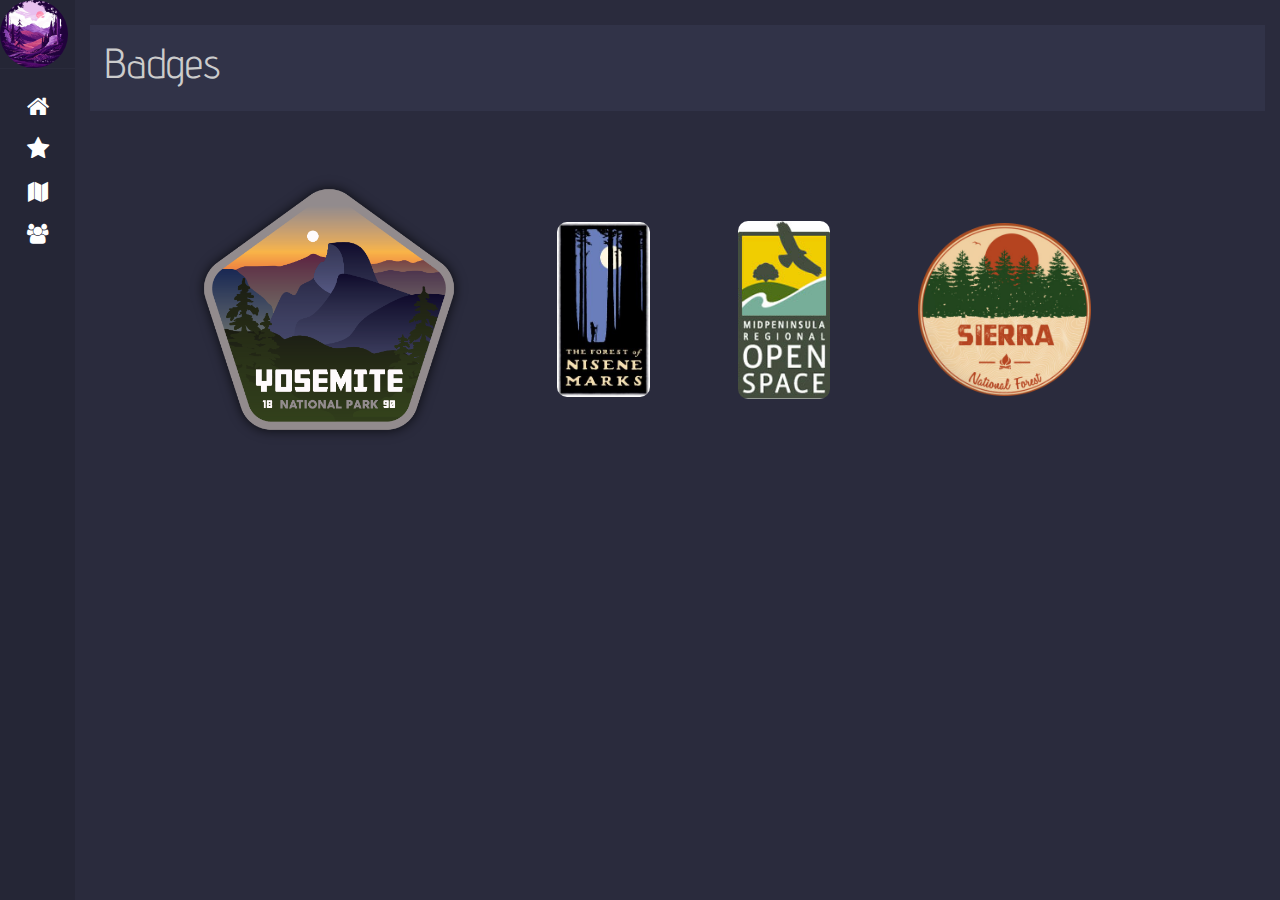
<file: badges.html>
<!DOCTYPE html>
<html lang="en" >
<head>
  <meta charset="UTF-8">
  <title>Hiking Dashboard</title>
  <link rel="stylesheet" href="data/style/style.css">

</head>
<body>
<!-- partial:index.partial.html -->
<!DOCTYPE html>
<html lang="en" >
<style>

     ul {
                text-align:center;
                line-height: 3;
            }
    .fa-home {
        color: white;
            }
     .fa-map {
        color: white;
            }
     .fa-users {
        color: white;
            }

  .fa-star {
        color: white;
            }
</style>
<head>
  <meta charset="UTF-8">
  <title>CodePen - Dashboard</title>
  <link rel='stylesheet' href='https://stackpath.bootstrapcdn.com/bootstrap/3.4.1/css/bootstrap.min.css'>
<link rel='stylesheet' href='https://stackpath.bootstrapcdn.com/font-awesome/4.7.0/css/font-awesome.min.css'><link rel="stylesheet" href="data/style/style.css">

</head>
<body>
<!-- partial:index.partial.html -->
<aside class="side-nav" id="show-side-navigation1">
  <i class="fa fa-bars close-aside hidden-sm hidden-md hidden-lg" data-close="show-side-navigation1"></i>
  <div class="heading">
    <img src="data/images/bob.png" alt="">
    <div class="info">

    </div>
  </div>
    <br>
  <ul class="categories">
    <a href="https://v4lakers.github.io/hikeData/"><i class="fa fa-home" style="font-size:24px"></i></a>
      <br>
    <a href="https://v4lakers.github.io/hikeData/badges"><i class="fa fa-star" style="font-size:24px"></i></a>
      <br>
    <a href="https://v4lakers.github.io/hikeData/map"><i class="fa fa-map" style="font-size:20px"></i></a>
      <br>
    <a href="https://www.youtube.com/watch?v=dQw4w9WgXcQ"><i class="fa fa-users" style="font-size:20px"></i></a>

    </li>
  </ul>

</aside>
<section id="contents">
  <div class="welcome">
    <div class="container-fluid">
      <div class="row">
        <div class="col-md-12">
          <div class="content">
            <h2>Badges</h2>
          </div>
        </div>
      </div>
    </div>
  </div>
</section>
</body>
<head>
  <style>

  </style>

</head>
<body>
<!-- partial:index.partial.html -->
<div class="main-wrapper">

    <img src="data/images/yosemite.png" >


    <img src="data/images/aptos.jpg" style="width: 8%">
      <img src="data/images/midpen.jpg" style="width: 8%">
    <img src="data/images/sierra.png" style="width: 15%">


</div>

<!-- partial -->

</body>
</html>
</file>
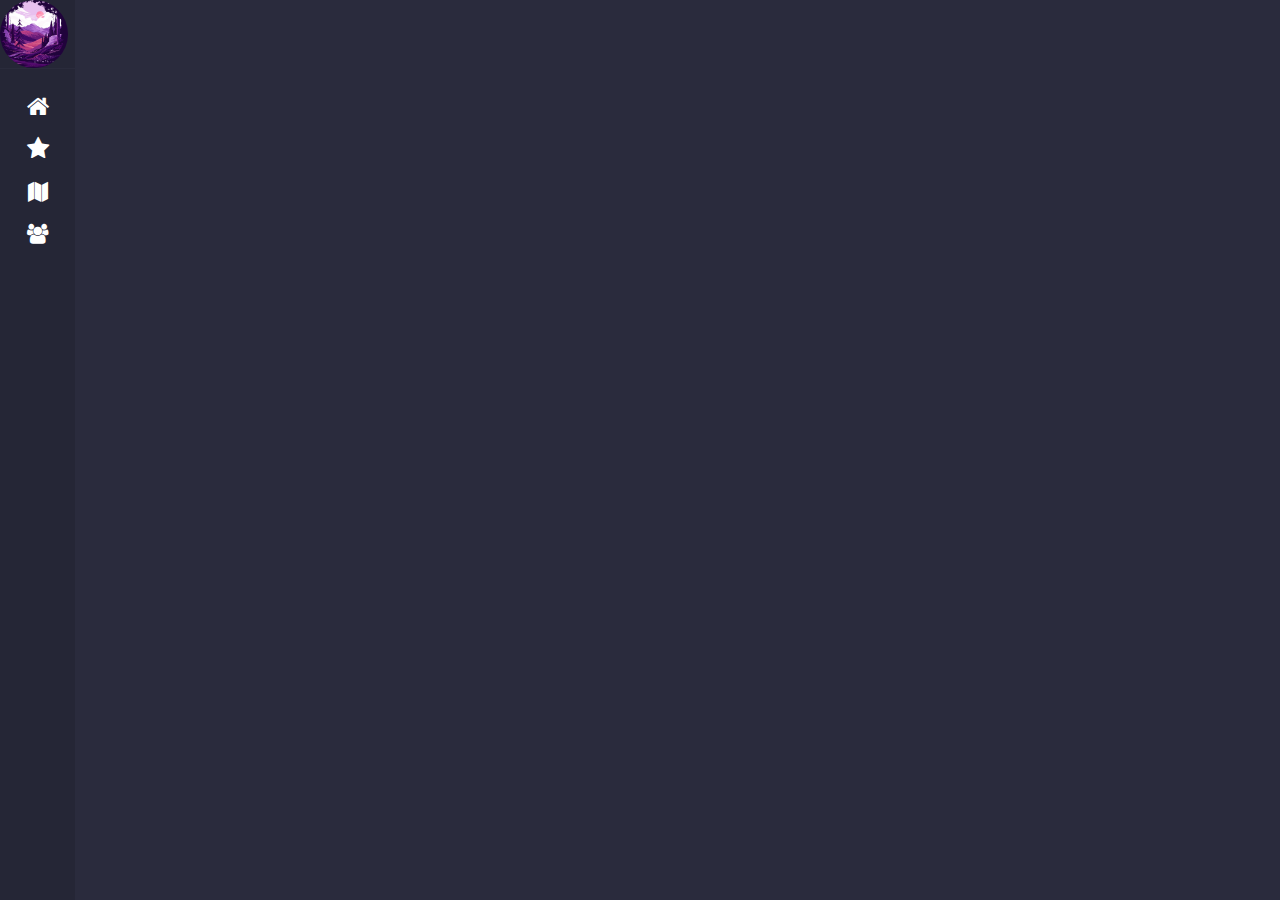
<file: header.html>
<!DOCTYPE html>
<html lang="en" >
<head>
  <meta charset="UTF-8">
  <title>Hiking Dashboard</title>
  <link rel="stylesheet" href="data/style/style.css">

</head>
<body>
<!-- partial:index.partial.html -->
<!DOCTYPE html>
<html lang="en" >
<style>

     ul {
                text-align:center;
                line-height: 3;
            }
    .fa-home {
        color: white;
            }
     .fa-map {
        color: white;
            }
     .fa-users {
        color: white;
            }

  .fa-star {
        color: white;
            }
</style>
<head>
  <meta charset="UTF-8">
  <title>CodePen - Dashboard</title>
  <link rel='stylesheet' href='https://stackpath.bootstrapcdn.com/bootstrap/3.4.1/css/bootstrap.min.css'>
<link rel='stylesheet' href='https://stackpath.bootstrapcdn.com/font-awesome/4.7.0/css/font-awesome.min.css'><link rel="stylesheet" href="data/style/style.css">

</head>
<body>
<!-- partial:index.partial.html -->
<aside class="side-nav" id="show-side-navigation1">
  <i class="fa fa-bars close-aside hidden-sm hidden-md hidden-lg" data-close="show-side-navigation1"></i>
  <div class="heading">
    <img src="data/images/bob.png" alt="">
    <div class="info">

    </div>
  </div>
    <br>
  <ul class="categories">
    <a href="https://v4lakers.github.io/hikeData"><i class="fa fa-home" style="font-size:24px"></i></a>
      <br>
    <a href="https://v4lakers.github.io/hikeData/badges"><i class="fa fa-star" style="font-size:24px"></i></a>
      <br>
    <a href="https://v4lakers.github.io/hikeData/map"><i class="fa fa-map" style="font-size:20px"></i></a>
      <br>
    <a href="https://www.youtube.com/watch?v=dQw4w9WgXcQ"><i class="fa fa-users" style="font-size:20px"></i></a>

    </li>
  </ul>

</aside>
</file>
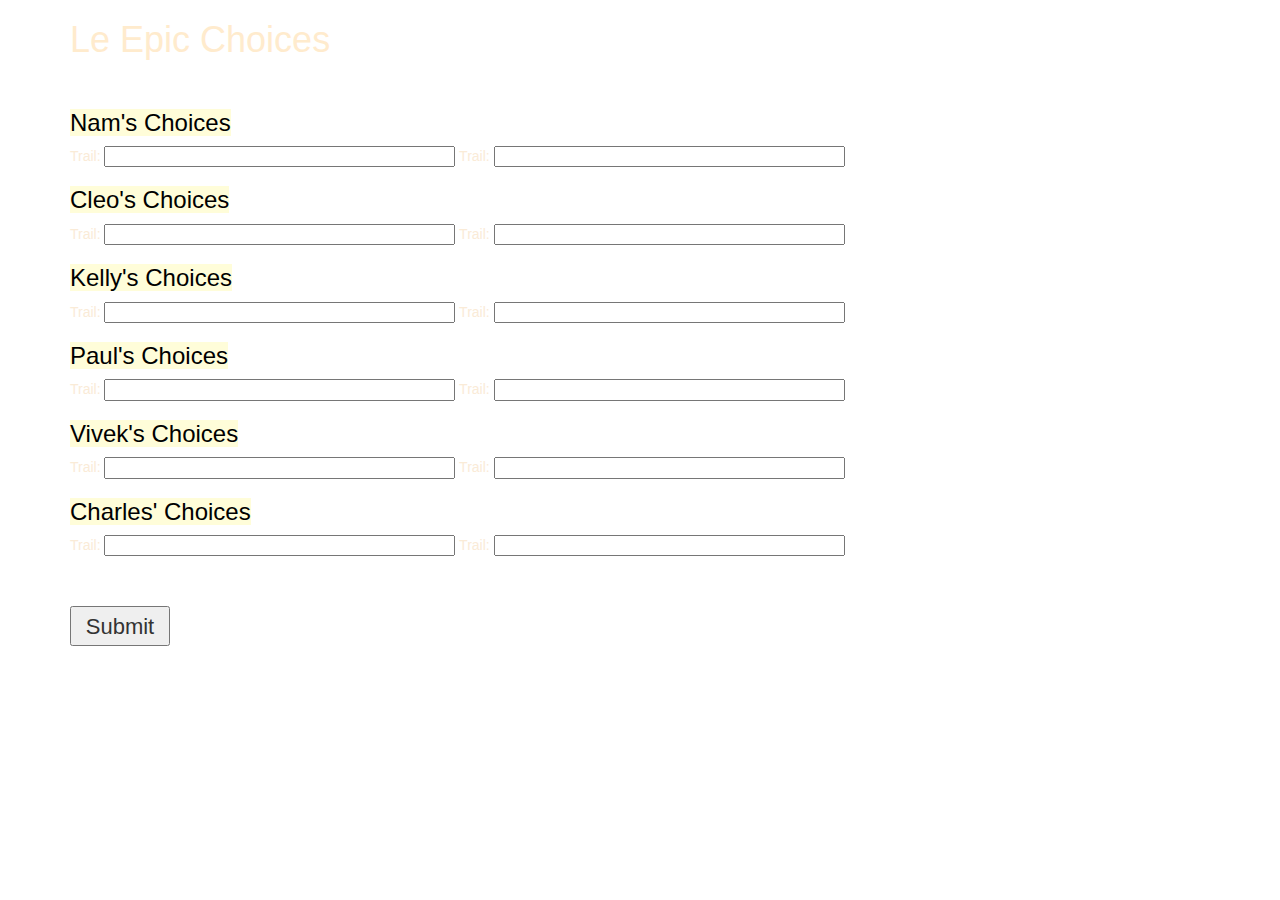
<file: data/random/home.html>
<html>
<head>
        <title>Idk Ask Siri</title>
        <link rel="stylesheet" href="https://stackpath.bootstrapcdn.com/bootstrap/3.4.1/css/bootstrap.min.css" integrity="sha384-HSMxcRTRxnN+Bdg0JdbxYKrThecOKuH5zCYotlSAcp1+c8xmyTe9GYg1l9a69psu" crossorigin="anonymous">
    </head>

    <body>
    <style>
    body {
        background-image: url(https://images.alphacoders.com/959/959311.png);
        background-repeat: no-repeat;
        background-size: cover;
    }
    span {
        background-color: rgba(255, 253, 208, 0.80);
    }
    </style>
      <!-- Nav Bar-->
      <div id="navbar" class="collapse navbar-collapse navbar-inverse">
      <ul class="nav navbar-nav">

      </ul>
      </div><!--/.nav-collapse -->



            <div class="container">
                <div class="starter-template">

                    <!-- Main content should go here-->
                    <h1 style="color: blanchedalmond">Le Epic Choices</h1>
                    <br>
                    <form action="results.html">
                    <h3 style="color:black;"><span>Nam's Choices</span> </h3>


                        <h5 style="color: antiquewhite"> Trail: <input type="text" name="nam1" size="40" style="color: black">
                        Trail: <input type="text" name="nam2" size="40" style="color: black"></h5>



                    <h3 style="color:black;"><span>Cleo's Choices</span> </h3>


                        <h5 style="color: antiquewhite"> Trail: <input type="text" name="cleo1" size="40" style="color: black">
                        Trail: <input type="text" name="cleo2" size="40" style="color: black"></h5>



                    <h3 style="color:black;"><span>Kelly's Choices</span> </h3>

                        <h5 style="color: antiquewhite"> Trail: <input type="text" name="kelly1" size="40" style="color: black">
                        Trail: <input type="text" name="kelly2" size="40" style="color: black"></h5>


                    <h3 style="color:black;"><span>Paul's Choices</span> </h3>

                        <h5 style="color: antiquewhite"> Trail: <input type="text" name="paul1" size="40" style="color: black">
                        Trail: <input type="text" name="paul2" size="40" style="color: black"></h5>



                    <h3 style="color:black;"><span>Vivek's Choices</span> </h3>


                        <h5 style="color: antiquewhite"> Trail: <input type="text" name="vivek1" size="40" style="color: black">
                        Trail: <input type="text" name="vivek2" size="40" style="color: black"></h5>

                     <h3 style="color:black;"><span>Charles' Choices</span> </h3>


                        <h5 style="color: antiquewhite"> Trail: <input type="text" name="charles1" size="40" style="color: black">
                        Trail: <input type="text" name="charles2" size="40" style="color: black"></h5>

                    <br>
                    <br>
                    <input type="submit" style="height:40px; width:100px; font-size: 22px">
                    </form>
                </div>
            </div>




    </body>
</html>
</file>
<file: data/style/style.css>
@import url('https://fonts.googleapis.com/css?family=Advent+Pro');
@import url('https://fonts.googleapis.com/css?family=Baloo+Tammudu+2');

* {
  padding: 0;
  margin: 0;
  box-sizing: border-box;
  font-family: 'Advent Pro', serif;
  font-weight: lighter;
  outline: none;
}
::-webkit-scrollbar {
  background: transparent;
  width: 5px;
  height: 5px;
}
::-webkit-scrollbar-thumb {
  background-color: #888;
}
::-webkit-scrollbar-thumb:hover {
  background-color: rgba(0, 0, 0, 0.3);
}
body {background-color: #2a2b3d}
#contents {
  position: relative;
  transition: .3s;
  margin-left: 75px;
  background-color: #2a2b3d;
}
.margin {
  margin-left: 0 !important;
}
/* Start side navigation bar  */

.side-nav {
  float: left;
  height: 100%;
  width: 75px;
  background-color: #252636;
  color: #CCC;
  -webkit-transform: translateX(0);
  -moz-transform: translateX(0);
  transform: translateX(0);
  -webkit-transition: all .3s ease-in-out;
  -moz-transition: all .3s ease-in-out;
  transition: .3s;
  position: fixed;
  top: 0;
  left: 0;
  overflow: auto;
  z-index: 9999999
}
.side-nav .close-aside {
  position: absolute;
  top: 7px;
  right: 7px;
  cursor: pointer;
  color: #EEE;
}
.side-nav .heading {
  background-color: #252636;
  overflow: hidden;
  border-bottom: 1px solid #2a2b3c
}
.side-nav .heading > img {
  border-radius: 50%;
  float: none;
  horiz-align: center;
  width: 90%;

}
.side-nav .info {
  float: left;
  width: 69%;
  margin-left: 3%;
}
.side-nav .heading .info > h3 {margin: 0 0 5px}
.side-nav .heading .info > h3 > a {
  color: #EEE;
  font-weight: 100;
  margin-top: 4px;
  display: block;
  text-decoration: none;
  font-size: 18px;
}
.side-nav .heading .info > h3 > a:hover {
  color: #FFF;
}
.side-nav .heading .info > p {
  color: #BBB;
  font-size: 13px;
}
/* End heading */
/* Start search */
.side-nav .search {
  text-align: center;
  padding: 15px 30px;
  margin: 15px 0;
  position: relative;
}
.side-nav .search > input {
  width: 100%;
  background-color: transparent;
  border: none;
  border-bottom: 1px solid #23262d;
  padding: 7px 0 7px;
  color: #DDD
}
.side-nav .search > input ~ i {
  position: absolute;
  top: 22px;
  right: 40px;
  display: block;
  color: #2b2f3a;
  font-size: 19px;
}
/* End search */

.side-nav .categories > li {
  padding: 17px 40px 17px 30px;
  overflow: hidden;
  border-bottom: 1px solid rgba(255, 255, 255, 0.02);
  cursor: pointer;
}
.side-nav .categories > li > a {
  color: #AAA;
  text-decoration: none;
}
/* Start num: there are three options primary, danger and success like Bootstrap */
.side-nav .categories > li > a > .num {
  line-height: 0;
  border-radius: 3px;
  font-size: 14px;
  color: #FFF;
  padding: 0px 5px
}
.dang {background-color: #f35959}
.prim {background-color: #0275d8}
.succ {background-color: #5cb85c}
/* End num */
.side-nav .categories > li > a:hover {
  color: #FFF
}
.side-nav .categories > li > i {
  font-size: 18px;
  margin-right: 5px
}
.side-nav .categories > li > a:after {
  content: "\f053";
  font-family: fontAwesome;
  font-size: 11px;
  line-height: 1.8;
  float: right;
  color: #AAA;
  -webkit-transition: all .3s ease-in-out;
  -moz-transition: all .3s ease-in-out;
  transition: all .3s ease-in-out;
}
.side-nav .categories .opend > a:after {
  -webkit-transform: rotate(-90deg);
  -moz-transform: rotate(-90deg);
  transform: rotate(-90deg);
}
/* End categories */
/* Start dropdown menu */
.side-nav .categories .side-nav-dropdown {
  padding-top: 10px;
  padding-left: 30px;
  list-style: none;
  display: none;
}
.side-nav .categories .side-nav-dropdown > li > a {
  color: #AAA;
  text-decoration: none;
  padding: 7px 0;
  display: block;
}
.side-nav .categories p {
  margin-left: 30px;
  color: #535465;
  margin-top: 10px;
}

/* End dropdown menu */

.show-side-nav {
  -webkit-transform: translateX(-290px);
  -moz-transform: translateX(-290px);
  transform: translateX(-290px);
}


/* Start media query */
@media (max-width: 767px) {
  .side-nav .categories > li {
    padding-top: 12px;
    padding-bottom: 12px;
  }
  .side-nav .search {
    padding: 10px 0 10px 30px
  }
}

/* End side navigation bar  */
/* Start welcome */

.welcome {
  color: #CCC;
}
.welcome .content {
  background-color: #313348;
  padding: 15px;
  margin-top: 25px;
}
.welcome h2 {
  font-family: "Advent Pro";
  font-weight: bolder;
  font-size: 42px;
  margin-top: 0
}
.welcome p {
  color: #999;
}


/* Start statistics */
.statistics {
  margin-top: 25px;
  color: #CCC;
}
.statistics .box {
  background-color: #313348;
  padding: 15px;
  overflow: hidden;

}
.statistics .box > i {
  float: left;
  color: #FFF;
  border-radius: 50%;
  width: 60px;
  height: 60px;
  line-height: 60px;
  font-size: 22px;
}
.statistics .box .info {
  float: left;
  width: auto;
  margin-left: 10px;
}
.statistics .box .info h3 {
  margin: 5px 0 5px;
  display: inline-block;
}
.statistics .box .info p {color:#BBB}

/* End statistics */
/* Start charts */
.charts {
  margin-top: 15px;
  color: #BBB
}
.charts .chart-container {
  background-color: #313348;
  padding: 15px;
  align-items: center;
}
.charts .chart-container h3 {
  margin: 0 0 10px;
  font-size: 24px;
}

/* Start users */

.admins {
  margin-top: 25px;
}
.admins .box {

}
.admins .box > h3 {
  color: #ccc;
  font-family: Calibri;
  font-weight: 300;
  margin-top: 0;
}
.admins .box .admin {
  margin-bottom: 20px;
  overflow: hidden;
  background-color: #313348;
  padding: 10px;
}
.admins .box .admin .img {
  width: 20%;
  margin-right: 5%;
  float: left;
}
.admins .box .admin .img img {
  border-radius: 50%;
}
.admins .box .info {
  width: 75%;
  color: #EEE;
  float: left;
}
.admins .box .info h3 {font-size: 22px}
.admins .box .info p {color: #BBB}

/* End users */
/* Start statis */

.statis {
  color: #EEE;
  margin-top: 15px;
}
.statis .box {
  position: relative;
  padding: 15px;
  overflow: hidden;
  border-radius: 3px;
  margin-bottom: 25px;
}
.statis .box h3:after {
  content: "";
  height: 2px;
  width: 70%;
  margin: auto;
  background-color: rgba(255, 255, 255, 0.12);
  display: block;
  margin-top: 10px;
}
.statis .box i {
  position: absolute;
  height: 70px;
  width: 70px;
  font-size: 22px;
  padding: 15px;
  top: -25px;
  left: -25px;
  background-color: rgba(255, 255, 255, 0.15);
  line-height: 60px;
  text-align: right;
  border-radius: 50%;
}

/*chart*/
.chrt3 {
  padding-bottom: 50px;
}
.chrt3 .chart-container {
  height: 350px;
  padding: 15px;
  margin-top: 25px;
}
.chrt3 .box {
  padding: 15px;
}













.main-color {
  color: #ffc107
}
.warning {background-color: #f0ad4e}
.danger {background-color: #d9534f}
.success {background-color: #5cb85c}
.inf {background-color: #5bc0de}


/* كمية الإمبورتات دى علشان البوتستراب تبطل غتاته وتسيب العناصر اللى متعدله فى حالها طبعا الكلام ده فى كود بن بس */

/* Start bootstrap */
.navbar-right .dropdown-menu {
  right: auto !important;
  left: 0 !important;
}
.navbar-default {
  background-color: #6f6486 !important;
  border: none !important;
  border-radius: 0 !important;
  margin: 0 !important
}
.navbar-default .navbar-nav>li>a {
  color: #EEE !important;
  line-height: 55px !important;
  padding: 0 10px !important;
}
.navbar-default .navbar-brand {color:#FFF !important}
.navbar-default .navbar-nav>li>a:focus,
.navbar-default .navbar-nav>li>a:hover {color: #EEE !important}

.navbar-default .navbar-nav>.open>a,
.navbar-default .navbar-nav>.open>a:focus,
.navbar-default .navbar-nav>.open>a:hover {background-color: transparent !important; color: #FFF !important}

.navbar-default .navbar-brand {line-height: 55px !important; padding: 0 !important}
.navbar-default .navbar-brand:focus,
.navbar-default .navbar-brand:hover {color: #FFF !important}
.navbar>.container .navbar-brand, .navbar>.container-fluid .navbar-brand {margin: 0 !important}
@media (max-width: 767px) {
  .navbar>.container-fluid .navbar-brand {
    margin-left: 15px !important;
  }
  .navbar-default .navbar-nav>li>a {
    padding-left: 0 !important;
  }
  .navbar-nav {
    margin: 0 !important;
  }
  .navbar-default .navbar-collapse,
  .navbar-default .navbar-form {
    border: none !important;
  }

}

.navbar-default .navbar-nav>li>a {
  float: left !important;
}
.navbar-default .navbar-nav>li>a>span:not(.caret) {
  background-color: #e74c3c !important;
  border-radius: 50% !important;
  height: 25px !important;
  width: 25px !important;
  padding: 2px !important;
  font-size: 11px !important;
  position: relative !important;
  top: -10px !important;
  right: 5px !important
}
.dropdown-menu>li>a {
  padding-top: 5px !important;
  padding-right: 5px !important;
}
.navbar-default .navbar-nav>li>a>i {
  font-size: 80px !important;
}




/* Start media query */

@media (max-width: 767px) {
  #contents {
    margin: 0 !important
  }
  .statistics .box {
    margin-bottom: 25px !important;
  }
  .navbar-default .navbar-nav .open .dropdown-menu>li>a {
    color: #CCC !important
  }
  .navbar-default .navbar-nav .open .dropdown-menu>li>a:hover {
    color: #FFF !important
  }
  .navbar-default .navbar-toggle{
    border:none !important;
    color: #EEE !important;
    font-size: 18px !important;
  }
  .navbar-default .navbar-toggle:focus, .navbar-default .navbar-toggle:hover {background-color: transparent !important}
}

.main-wrapper {
  width: 90%;
  margin: 3em auto;
  text-align: center;
}


.main-wrapper > img {
  position: relative;
  margin: 1.5em 3em;
  width: 20em;
  border-radius: 10px;
  display: inline-block;
  top: 0;
  transition: all 0.2s ease;
}
.main-wrapper >img:before, .main-wrapper >img:after {
  position: absolute;
  width: inherit;
  height: inherit;
  border-radius: inherit;
  background: inherit;
  content: "";
  top: 0;
  left: 0;
  right: 0;
  bottom: 0;
  margin: auto;
}
.main-wrapper >img:before {
  transform: rotate(60deg);
}
.main-wrapper >img:after {
  transform: rotate(-60deg);
}
.main-wrapper >img:hover {
  top: -4px;

}



.rwd-table {
  margin: 1em 0;
  min-width: 300px;
  font-size: 16px;
}
.rwd-table tr {
  border-top: 1px solid #ddd;
  border-bottom: 1px solid #ddd;
}
.rwd-table th {
  display: none;
}
.rwd-table td {
  display: block;
}
.rwd-table td:first-child {
  padding-top: .5em;
}
.rwd-table td:last-child {
  padding-bottom: .5em;
}
.rwd-table td:before {
  content: attr(data-th) ": ";
  font-weight: bold;
  width: 6.5em;
  display: inline-block;
}
@media (min-width: 480px) {
  .rwd-table td:before {
    display: none;
  }
}
.rwd-table th, .rwd-table td {
  text-align: left;
}
@media (min-width: 480px) {
  .rwd-table th, .rwd-table td {
    display: table-cell;
    padding: .25em .5em;
  }
  .rwd-table th:first-child, .rwd-table td:first-child {
    padding-left: 0;
  }
  .rwd-table th:last-child, .rwd-table td:last-child {
    padding-right: 0;
  }
}

.rwd-table {
  background: #34495E;
  color: #fff;
  border-radius: .4em;
  overflow: hidden;
}
.rwd-table tr {
  border-color: #46637f;
}
.rwd-table th, .rwd-table td {
  margin: .5em 1em;
}
@media (min-width: 480px) {
  .rwd-table th, .rwd-table td {
    padding: 1em !important;
  }
}
.rwd-table th, .rwd-table td:before {
  color: #FF6384;
}
</file>
